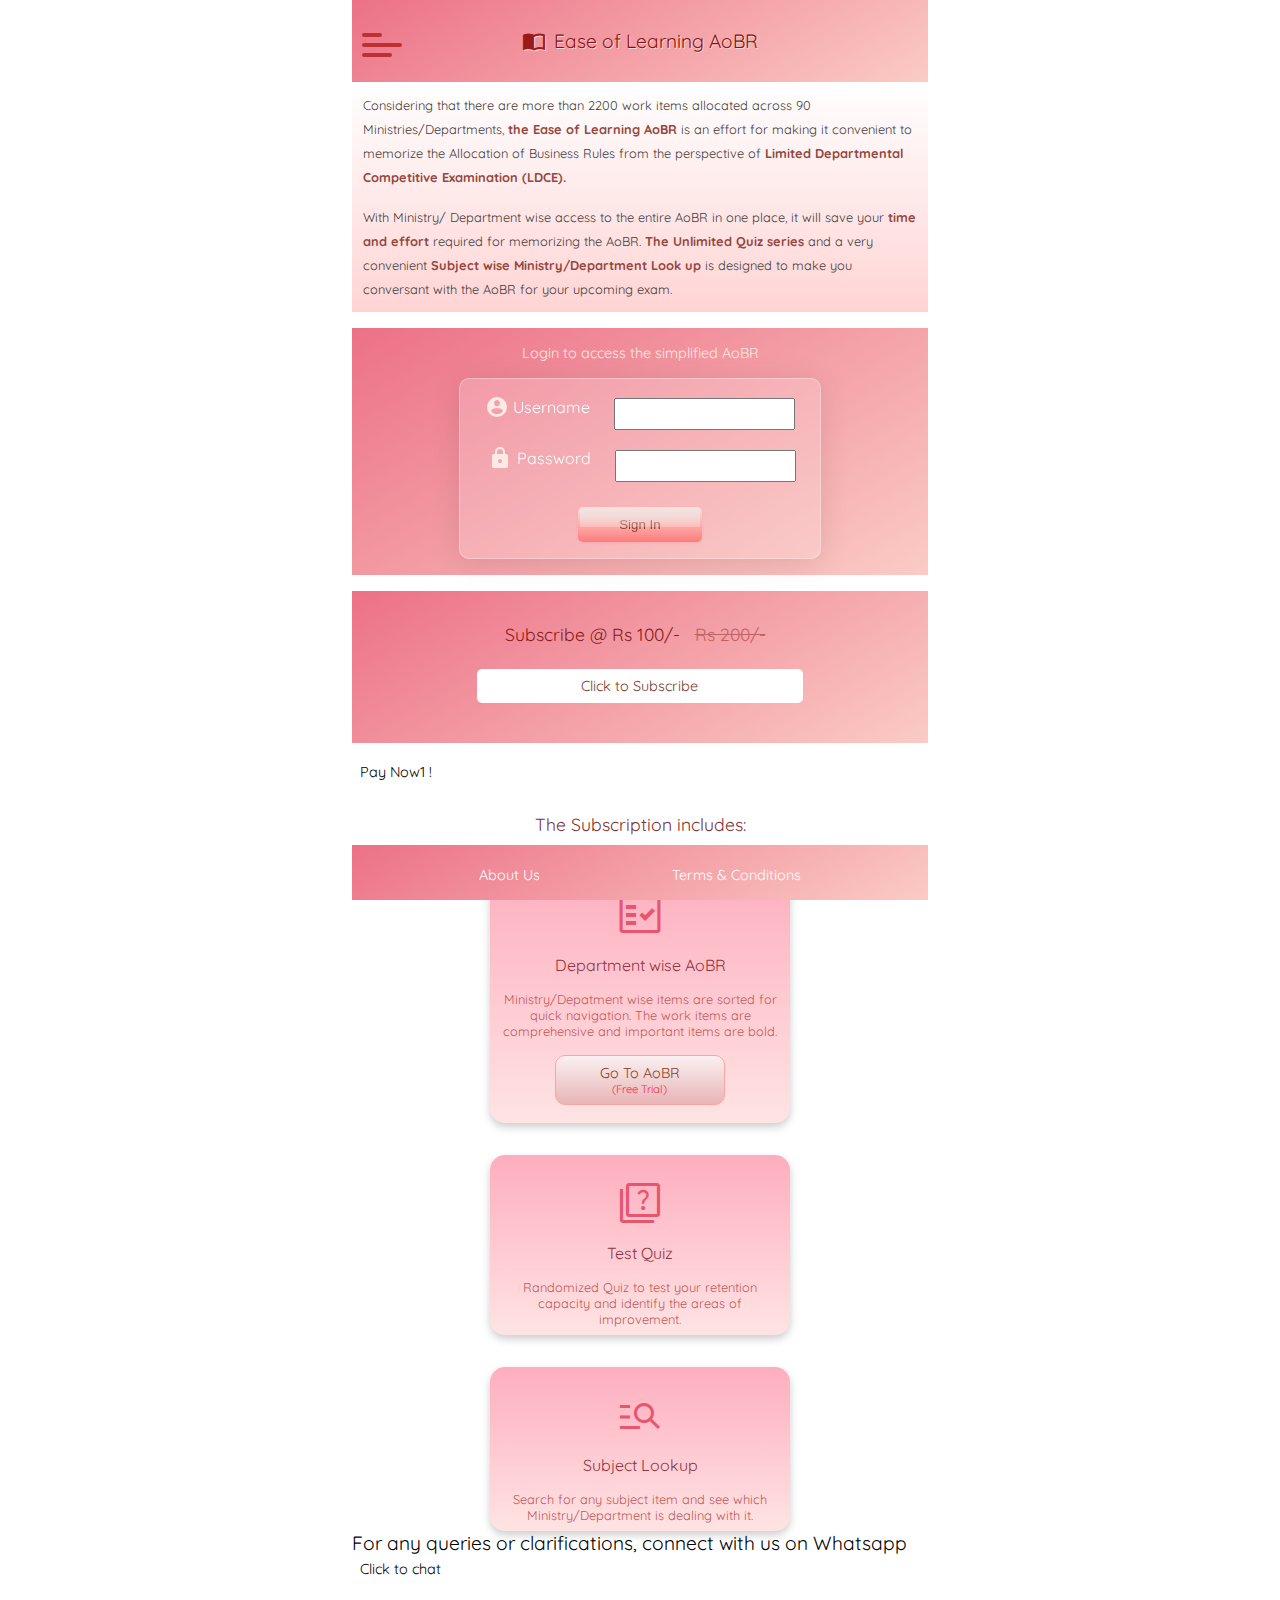
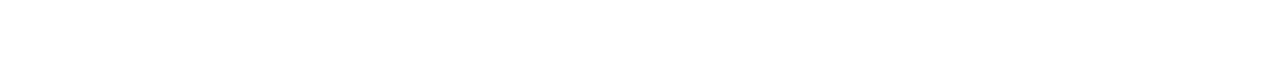
<file: index.html>
<!DOCTYPE html>
<html>
<head>
    <meta charset="UTF-8">
    <meta http-equiv="X-UA-Compatible" content="IE=edge">
    <meta name="viewport" content="width=device-width, initial-scale=1.0, user-scalable = no">
    <meta http-equiv="refresh" content="2207">
    <!-- <link rel="shortcut icon" href="#"> -->
    <link rel="icon" href="favicon.ico" type="image/x-icon">
    <link rel="stylesheet" href="style.css">
    <link rel="stylesheet" href="Styles/AoBR.css">
    <link rel="stylesheet" href="mainStyle.css">
    <link rel="stylesheet" href="https://fonts.googleapis.com/icon?family=Material+Icons">
    <link rel="stylesheet" href="https://fonts.googleapis.com/css2?family=Material+Symbols+Outlined:opsz,wght,FILL,GRAD@48,400,0,0" />
    <script src="main.js"></script>
    <script src="questionDB.js"></script>
    <script src="logIn.js"></script>
    <script src="JS/c.js"></script>
    <title>Mission LDCE</title>
</head>
<body>
    
    <!-- SIDE MENU -->

    <div class="menuSide">

		<div>
			<label for="check" id="H-menu">

			<input type="checkbox" name="menu-HM" id="check" class="H-menu">
			<span></span>
			<span></span>
			<span></span>


			</label>
		</div>
		

		<div id="myLinks">
            <p>MENU</p>
			<div class="links-sidebar">
				<a href="AoBR.html"><i class="material-symbols-outlined">fact_check</i><p>Complete AoBR</p></a>
			</div>
		    
		    <div class="links-sidebar">
		    	<a href="AoBR_Premium.html"> <i class="material-symbols-outlined">quiz</i> <p>Test Quiz on AoBR</p> </a>
		    </div>

		    <div class="links-sidebar">
		    	<a href="AoBR_lookUp.html"> <i class="material-symbols-outlined">manage_search</i><p>AoBR Lookup</p></a>
		    </div>

            <div style="text-align:center; margin-top: 2rem;"><a href="index.html" id="sideMenu-Button">Log Out</a></div>
            
		    
		    
	   </div>

	</div>

    <!-- SIDE MENU ENDS -->

    <header class="header bg-primary">
         
        <div class="main-title" style="display:flex; gap: 0.5rem;">
            
            
            <i class="material-icons" style="color: rgb(153, 26, 26); font-size: 1.5rem;">import_contacts</i>
            <p>Ease of Learning AoBR</p> 

        </div>
        <!-- <div class="right-title"> Question No: <span id="qno"></span> of 10</div> -->
    </header>


    <section class="main-content my-0">

        <div id="loginName">
            Welcome  <span>XYZ</span> 
        </div>

        <div id="mainIntro">
           <p>
               Considering that there are more than 2200 work items allocated across 90 Ministries/Departments,   
               <span>the Ease of Learning AoBR</span> is an effort for making it convenient to memorize the Allocation of Business Rules from the perspective of <span>Limited Departmental Competitive Examination (LDCE).</span>         
           </p>
           
           <p> With Ministry/ Department wise access to the entire AoBR in one place, it will save your <span>time and effort</span>  required for memorizing the AoBR. <span> The Unlimited Quiz series</span>  and a very convenient<span> Subject wise Ministry/Department Look up</span> is designed to make you conversant with the AoBR for your upcoming exam.
            </p>
        </div>
       
        <div id="loginSection">
           
            <p id="loginPara">Login to access the simplified AoBR </p>

            <div id="loginSubSection">

                <div class="login_UserAndPassword">

                    <div style="display: flex; align-items:center; gap:0.3rem;" >
                        <i class="material-icons" style="color:rgb(252, 234, 228);">account_circle</i>
                        <label for="userName">Username</label>
                    </div>
                    
                    <input type="text" id="userName">
                </div>

                <div class="login_UserAndPassword mx-1">

                    <div style="display: flex; align-items:center; gap:0.3rem;" >
                        <i class="material-icons" style="color:rgb(252, 234, 228);">https</i>
                        <label for="passCode">Password </label>
                    </div>
                    
                    <input type="password" id="passCode">
                </div>

                <button id="signIn" class="glass">
                    Sign In
                </button>
                
            </div>
            

            <!-- <div id="forgotPassword">
                <a href="#">Forgot Password?</a>
            </div> -->
            
            
        </div>

        <div class="subscribeSection" id="subscribeInfo">

            <div>
                <div style="color: rgb(135, 26, 26);">Subscribe @ Rs 100/- <span style="text-decoration: line-through; color: rgb(194, 98, 98); margin: 0 10px;"> Rs 200/-</span></div>
                <div id="btn_pricing">Click to Subscribe</div>
            </div>
            <!-- <div class="pricingDetails">
                <h4>Rs 500/- for 6 months</h4>
                <h4>Rs 800/- for 12 months</h4>
            </div> -->
        </div>


        <div id="msgOnLogin"></div>

<!-- 	<a href="upi://pay?pa=UPIID@oksbi&amp;pn=SUBHASH CHANDER BHARDWAJ &amp;cu=INR" class="upi-pay1">Pay Now !</a> -->
	    
	    <a href="upi://pay?pa=7827097711@paytm&amp;pn=SUBHASH CHANDER  BHARDWAJ&amp;cu=INR" class="upi-pay1">Pay Now1 !</a>
	    
        <div class="packageDetails" id="packDetails"> 
            The Subscription includes:
        </div>

        <div class="cardContainer">


            <div class="card" id="goQuiz">
                <div class="cardTitle">
                    <span class="material-symbols-outlined" style="font-size: 3rem;">fact_check</spam>
                    
                </div>
                <p style="font-size: 1rem; color:rgb(144, 52, 67);">Department wise AoBR</p>
                <div class="cardDescription">
                    Ministry/Depatment wise items are sorted for quick navigation. The work items are comprehensive and important items are bold. 
                </div>

                <a href="AoBR.html" id="list_AOBR">Go To AoBR <span class="free">(Free Trial)</span></a>
            </div>

            <div class="card" id ="goAOBR">

                <div class="cardTitle">
                    <i class="material-symbols-outlined" style="font-size: 3rem;">quiz</i>
                </div>
                <p style="font-size: 1rem;color:rgb(144, 52, 67);">Test Quiz</p>
                <div class="cardDescription">
                    Randomized Quiz to test your retention capacity and identify the areas of improvement. 
                </div>
                <a href="AoBR_Premium.html" id="quiz_AOBR">Go To Quiz</a>
               
            </div>

            <div class="card" id="goLookup">

                <div class="cardTitle">
                    <i class="material-symbols-outlined" style="font-size: 3rem;">manage_search</i>
                </div>
                <p style="font-size: 1rem;color:rgb(144, 52, 67);">Subject Lookup</p>
                <div class="cardDescription">
                    Search for any subject item and see which Ministry/Department is dealing with it.   
                </div>

                <a href="AoBR_lookUp.html" id="lookup_AOBR">Go To Lookup</a>
            </div>
        </div>

    </section>
	
    <section class="connectWithUS">

        <p>For any queries or clarifications, connect with us on Whatsapp <a href="https://wa.me/918447964162" target="_blank">Click to chat</a></p>

    </section>
   

    <div id="myModal" class="modal">
        
        <div class="modal-content">
            <span class="close">&times;</span>
            <!-- <p>Fill the details below</p> -->

            <iframe src="https://docs.google.com/forms/d/e/1FAIpQLSdLTZ4PmJ2ifzzMiBuNmpckGFO0qsKEcy8smacYz5yKa_nydQ/viewform?embedded=true" width="100%" height="500" frameborder="0" marginheight="0" scrolling="auto" marginwidth="0"></iframe>

        </div>

    </div>
    

   <div class="margin_Footer" style="margin-top: 5rem;">

   </div>

   <footer>

    <div class="footer_main">
            <div class="about_Us">
                <a href="#">About Us</a>
                
            </div>

            <div class="tnc">
                
                <a href="#">Terms & Conditions</a>
            </div>

            <!-- <div>
                <a href="#">Subscribe</a>
            </div> -->
    </div>
</footer>



<script type="text/javascript">
        window.addEventListener('DOMContentLoaded',loadSettings);
        document.getElementById('signIn').addEventListener('click',checkValidity);
        document.getElementById('signIn').addEventListener('keydown',checkValidity1);
        document.getElementById('btn_pricing').addEventListener('click',openModal);
        document.getElementsByClassName("close")[0].addEventListener('click',closeModal);
        document.getElementById('H-menu').addEventListener('input',myFunction);
        // document.addEventListener('click', check);
        // document.getElementById('next').addEventListener('click',goNext);
        // document.getElementById('previous').addEventListener('click',goPrevious);
        // document.getElementById('tryAgain').addEventListener('click',loadAgain); 
     //   document.getElementById('showTheOptions').addEventListener('click',makeVisible); 
       
    window.onclick = function(event) {
         
        if (event.target == document.getElementById('myModal')) 
         {
           closeModal();
         }
    }

</script>
</body>
</html>
</file>
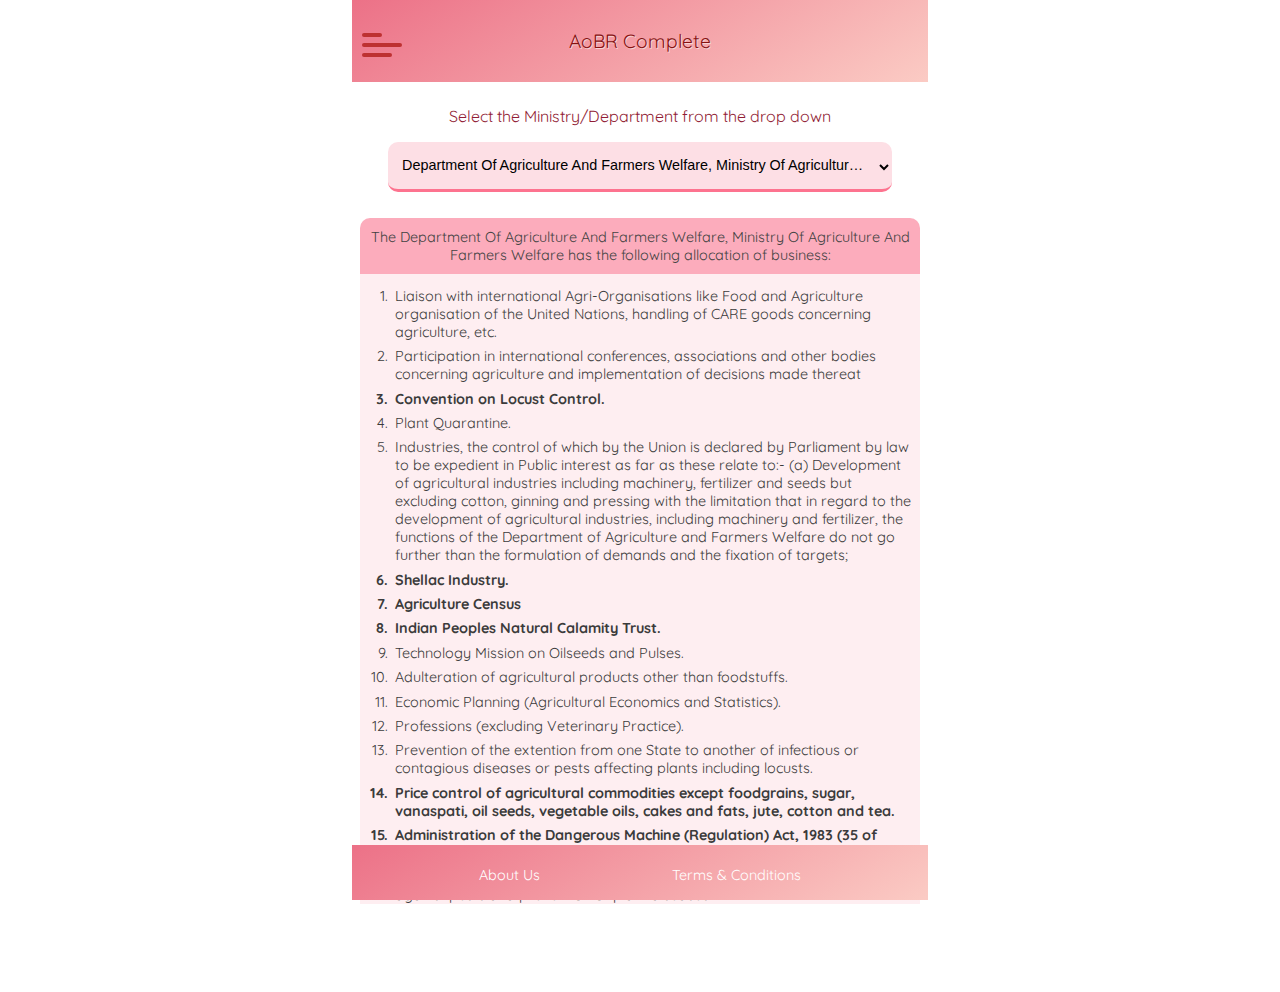
<file: AoBR.html>
<!DOCTYPE html>
<html>
<head>
    <meta charset="UTF-8">
    <meta http-equiv="X-UA-Compatible" content="IE=edge">
    <meta name="viewport" content="width=device-width, initial-scale=1.0">
    <!-- <link rel="shortcut icon" href="#"> -->
    <link rel="icon" href="favicon.ico" type="image/x-icon">
    <link rel="stylesheet" href="https://fonts.googleapis.com/icon?family=Material+Icons">
    <link rel="stylesheet" href="https://fonts.googleapis.com/css2?family=Material+Symbols+Outlined:opsz,wght,FILL,GRAD@48,400,0,0" />
    <link rel="stylesheet" href="style.css">
    <link rel="stylesheet" href="mainStyle.css">
    <link rel="stylesheet" href="Styles/AoBR.css">
    <script src="questionDB.js"></script>
    <script src="JS/AoBR.js"></script>
   
    
    <title>Mission LDCE</title>
</head>

<body>
    
     <!-- SIDE MENU -->

     <div class="menuSide">

		<div>
			<label for="check" id="H-menu">

			<input type="checkbox" name="menu-HM" id="check" class="H-menu">
			<span></span>
			<span></span>
			<span></span>


			</label>
		</div>
		

		<div id="myLinks">
            <p>MENU</p>
			<div class="links-sidebar">
				<a href="AoBR.html"><i class="material-symbols-outlined">fact_check</i><p>Complete AoBR</p></a>
			</div>
		    
		    <div class="links-sidebar">
		    	<a href="AoBR_Premium.html"> <i class="material-symbols-outlined">quiz</i> <p>Test Quiz on AoBR</p> </a>
		    </div>

		    <div class="links-sidebar">
		    	<a href="AoBR_lookUp.html"> <i class="material-symbols-outlined">manage_search</i><p>AoBR Lookup</p></a>
		    </div>

            <div style="text-align:center; margin-top: 2rem;"><a href="index.html" id="sideMenu-Button">Log Out</a></div>
            
		    
		    
	   </div>

	</div>

    <!-- SIDE MENU ENDS -->


    <header class="header AoBR_Title">
      
            AoBR Complete
    </header>

    <section class="AoBR_MainContent">

        <div class="selectMDO" >
            <p>Select the Ministry/Department from the drop down</p>

            <select name="MDO_DropDown" id="MDO_DropDown">


            </select>

        </div>

        <div class="workAllocated">

            <div>
                <p id="work_subHeading">The <span id="name_mdo"></span> has the following allocation of business:</p>
            </div>
            

            <ul id="list_work">

            </ul>

        </div>

    </section>

    <!-- <section class="movement">
        <div id="previous_MDO">
            <div>
                Previous
            </div>
            
            <div id="lastEntry">
                Name of MDO
            </div>
        </div>

        <div id="next_MDO">
            <div>
                <h5>Next</h5>
            </div>
            
            <div id="nextEntry">
                Name of MDO
            </div>
        </div>

    </section> -->

    <!-- <div class="goAOBR">
        <a href="AoBR_lookUp.html" target="_blank">Subject wise Search</a>
    </div> -->

    <div class="margin_Footer" style="margin-top: 5rem;">

    <footer>

        <div class="footer_main">
                <div class="about_Us">
                    <a href="#">About Us</a>
                    
                </div>

                <div class="tnc">
                    
                    <a href="#">Terms & Conditions</a>
                </div>

                <!-- <div>
                    <a href="#">Subscribe</a>
                </div> -->
        </div>
    </footer>

    <script type="text/javascript">

        document.addEventListener('DOMContentLoaded', loadMDO);
        document.getElementById('MDO_DropDown').addEventListener('change',loadWorkAllocation);
        document.getElementById('H-menu').addEventListener('input',myFunction);
        // document.getElementById('next_MDO').addEventListener('click',showNext);

    </script>

</body>

</html>
</file>
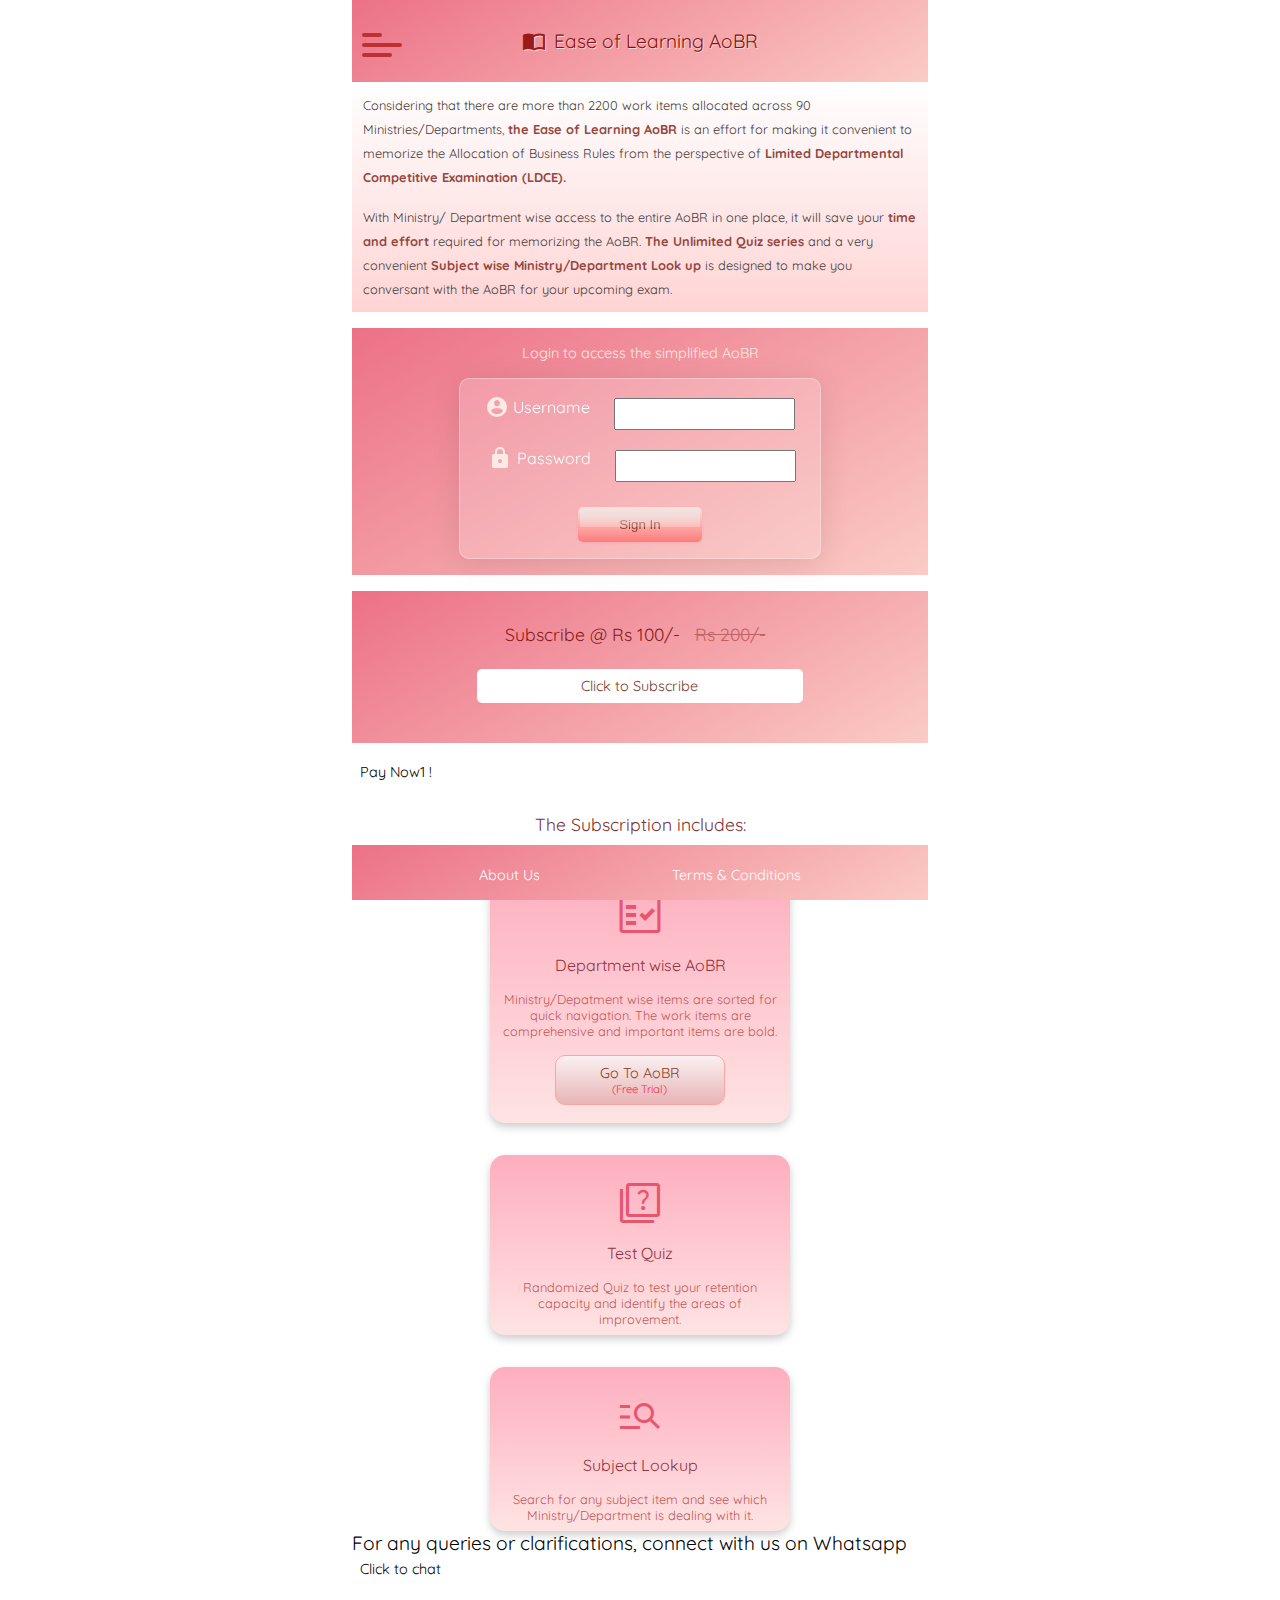
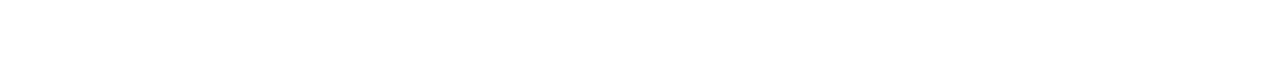
<file: AoBR_lookUp.html>
<!DOCTYPE html>
<html>
<head>
    <meta charset="UTF-8">
    <meta http-equiv="X-UA-Compatible" content="IE=edge">
    <meta name="viewport" content="width=device-width, initial-scale=1.0">
    <!-- <link rel="shortcut icon" href="#"> -->
    <link rel="icon" href="favicon.ico" type="image/x-icon">
    <link rel="stylesheet" href="style.css">
    <link rel="stylesheet" href="mainStyle.css">
    <link rel="stylesheet" href="Styles/AoBR.css">
    <link rel="stylesheet" href="Styles/lookup.css">
    <link rel="stylesheet" href="https://fonts.googleapis.com/icon?family=Material+Icons">
    <link rel="stylesheet" href="https://fonts.googleapis.com/css2?family=Material+Symbols+Outlined:opsz,wght,FILL,GRAD@48,400,0,0" />
    <script src="questionDB.js"></script>
    <script src="JS/AoBR_lookup.js"></script>
    <!-- <script src="JS/AoBR.js"></script> -->
    
    <title>Mission LDCE</title>
</head>

<body>
    
    <!-- SIDE MENU -->

    <div class="menuSide">

        <div>
            <label for="check" id="H-menu">

            <input type="checkbox" name="menu-HM" id="check" class="H-menu">
            <span></span>
            <span></span>
            <span></span>


            </label>
        </div>
        

        <div id="myLinks">
            <p>MENU</p>
            <div class="links-sidebar">
                <a href="AoBR.html"><i class="material-symbols-outlined">fact_check</i><p>Complete AoBR</p></a>
            </div>
            
            <div class="links-sidebar">
                <a href="AoBR_Premium.html"> <i class="material-symbols-outlined">quiz</i> <p>Test Quiz on AoBR</p> </a>
            </div>

            <div class="links-sidebar">
                <a href="AoBR_lookUp.html"> <i class="material-symbols-outlined">manage_search</i><p>AoBR Lookup</p></a>
            </div>

            <div style="text-align:center;"><button id="sideMenu-Button" class="btn_pricing">Log Out</button></div>
            
            
            
    </div>

    </div>

    <!-- SIDE MENU ENDS -->

    <header class="header AoBR_Title">
      
            AoBR Subject Lookup 
    </header>

    <section class="AoBR_MainContent">

        <!-- <div class="lookUp_Heading">
            Enter a keyword for look up
        </div> -->
        
        <div id="search_field">
            
            <label for="search_input">Enter a keyword  </label>
            <input type="text" id="search_input" placeholder="Type 3 or more letters">    
        </div>

        <section>

            <table id="lookup_results">
                <th class="table_header" style="min-width:60%">Subject (with matching keyword)</th>
                <th class="table_header">Name of the Ministry/Department</th>

                <tr>
                    
                </tr>
            </table>
        </section>

    </section>

    <div id="noMatch">
    
    </div>

    <div class="margin_Footer" style="margin-top: 5rem;">

    <footer>

        <div class="footer_main">
                <div class="about_Us">
                    <a href="#">About Us</a>
                    
                </div>

                <div class="tnc">
                    
                    <a href="#">Terms & Conditions</a>
                </div>

                <!-- <div>
                    <a href="#">Subscribe</a>
                </div> -->
        </div>
    </footer>

    <script type="text/javascript">

        document.addEventListener('DOMContentLoaded', loadAllWorkItems);
        document.getElementById('search_input').addEventListener('input',loadLookupTable);
        document.getElementById('H-menu').addEventListener('input',myFunction);
        // document.getElementById('next_MDO').addEventListener('click',showNext);

    </script>

</body>

</html>
</file>
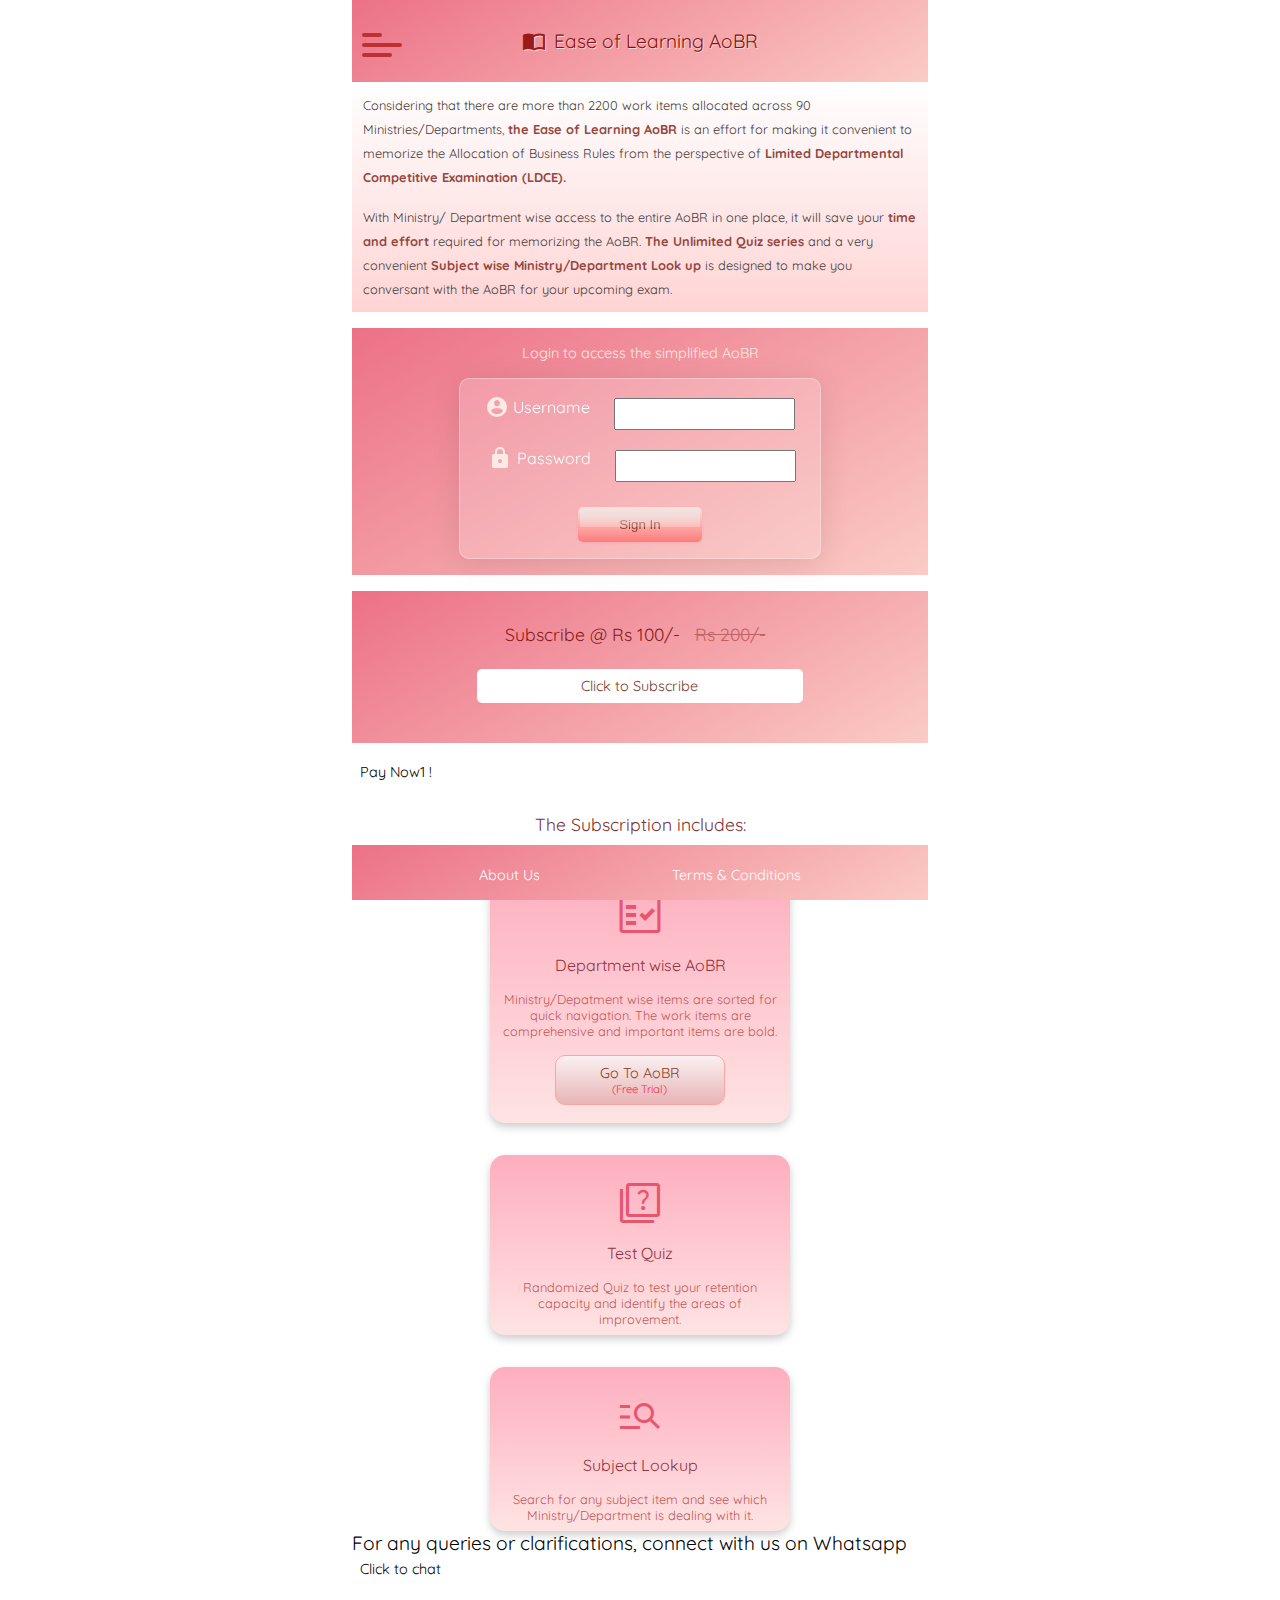
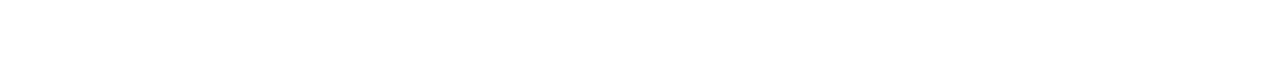
<file: AoBR_Premium.html>
<!DOCTYPE html>
<html>
<head>
    <meta charset="UTF-8">
    <meta http-equiv="X-UA-Compatible" content="IE=edge">
    <meta name="viewport" content="width=device-width, initial-scale=1.0">
    <!-- <link rel="shortcut icon" href="#"> -->
    <link rel="icon" href="favicon.ico" type="image/x-icon">
    <link rel="stylesheet" href="style.css">
    <link rel="stylesheet" href="mainStyle.css">
    <link rel="stylesheet" href="Styles/Quiz.css">
    <link rel="stylesheet" href="https://fonts.googleapis.com/icon?family=Material+Icons">
    <link rel="stylesheet" href="https://fonts.googleapis.com/css2?family=Material+Symbols+Outlined:opsz,wght,FILL,GRAD@48,400,0,0" />
    
    <!-- <link rel="stylesheet" href="Styles/AoBR.css"> -->
    <script src="JS/AoBR_PremiumQuiz.js"></script>
    <script src="JS/AoBR_DB_Premium.js"></script>
    <title>Mission LDCE</title>
</head>
<body>
    
    <!-- SIDE MENU -->

    <div class="menuSide">

		<div>
			<label for="check" id="H-menu">

			<input type="checkbox" name="menu-HM" id="check" class="H-menu">
			<span></span>
			<span></span>
			<span></span>


			</label>
		</div>
		

		<div id="myLinks">
            <p>MENU</p>
			<div class="links-sidebar">
				<a href="AoBR.html"><i class="material-symbols-outlined">fact_check</i><p>Complete AoBR</p></a>
			</div>
		    
		    <div class="links-sidebar">
		    	<a href="AoBR_Premium.html"> <i class="material-symbols-outlined">quiz</i> <p>Test Quiz on AoBR</p> </a>
		    </div>

		    <div class="links-sidebar">
		    	<a href="AoBR_lookUp.html"> <i class="material-symbols-outlined">manage_search</i><p>AoBR Lookup</p></a>
		    </div>

            <div style="text-align:center; margin-top: 2rem;"><a href="index.html" id="sideMenu-Button">Log Out</a></div>
            
		    
		    
	   </div>

	</div>

    <!-- SIDE MENU ENDS -->


    <header class="header bg-primary">
        <div class="left-title">AoBR Quiz</div>
        <div class="right-title"> Question No: <span id="qno"></span> of 10</div>
    </header>

    <section class="main-content">

       <div class="question" id="questionTitle"> 
            Lorem ipsum dolor sit amet consectetur adipisicing elit. Odit velit laborum architecto!
       </div>

       <div class="options-container" id="optionsBox">

            <div class="options" data-options>
                <input type="radio" id="option1" name="option" value="HTML">
                <label for="option1">HTML1</label>
                
            </div>

            <div class="options" data-options>
                <input type="radio" id="option2" name="option" value="HTML">
                <label for="option2">HTML2</label>
            </div>

            <div class="options" data-options>
                <input type="radio" id="option3" name="option" value="HTML">
                <label for="option3">HTML3</label>
            </div>

            <div class="options" data-options>
                <input type="radio" id="option4" name="option" value="HTML">
                <label for="option4">HTML4</label>
            </div>
            
       </div>

    </section>

        <div id="optionShow">
            Tap to show options
        </div>
    
    <section class="movement">

        <button class="btn" id="previous">
            Previous
        </button>
        
        <button class="btn" id="next">
            Next
        </button>
    </section>

    <section class="results" id="evaluation">

        <div class="scoreArea" id="correctAns">
            Correct Answer :
        </div>

        <div class="scoreArea" id="wrongAns">
            Wrong Answer: 
        </div>

        <div class="scoreArea" id="remarks">
            Good
        </div>

        <button id="tryAgain" class="button">
            Try Again
        </button>
            

    </section>  

   <!-- <div class="goAOBR">
       <a href="AoBR.html" target="_blank">Go To AoBR</a>
   </div> -->


   

   <div class="margin_Footer" style="margin-top: 5rem;">

   </div>

   <footer>

    <div class="footer_main">
            <div class="about_Us">
                <a href="#">About Us</a>
                
            </div>

            <div class="tnc">
                
                <a href="#">Terms & Conditions</a>
            </div>

            <!-- <div>
                <a href="#">Subscribe</a>
            </div> -->
    </div>
</footer>



<script type="text/javascript">
        window.addEventListener('DOMContentLoaded',loadQuestions);
        document.addEventListener('click', check);
        document.getElementById('next').addEventListener('click',goNext);
        document.getElementById('previous').addEventListener('click',goPrevious);
        document.getElementById('tryAgain').addEventListener('click',loadAgain); 
        document.getElementById('H-menu').addEventListener('input',myFunction);
     //   document.getElementById('showTheOptions').addEventListener('click',makeVisible); 
        
</script>
</body>
</html>
</file>
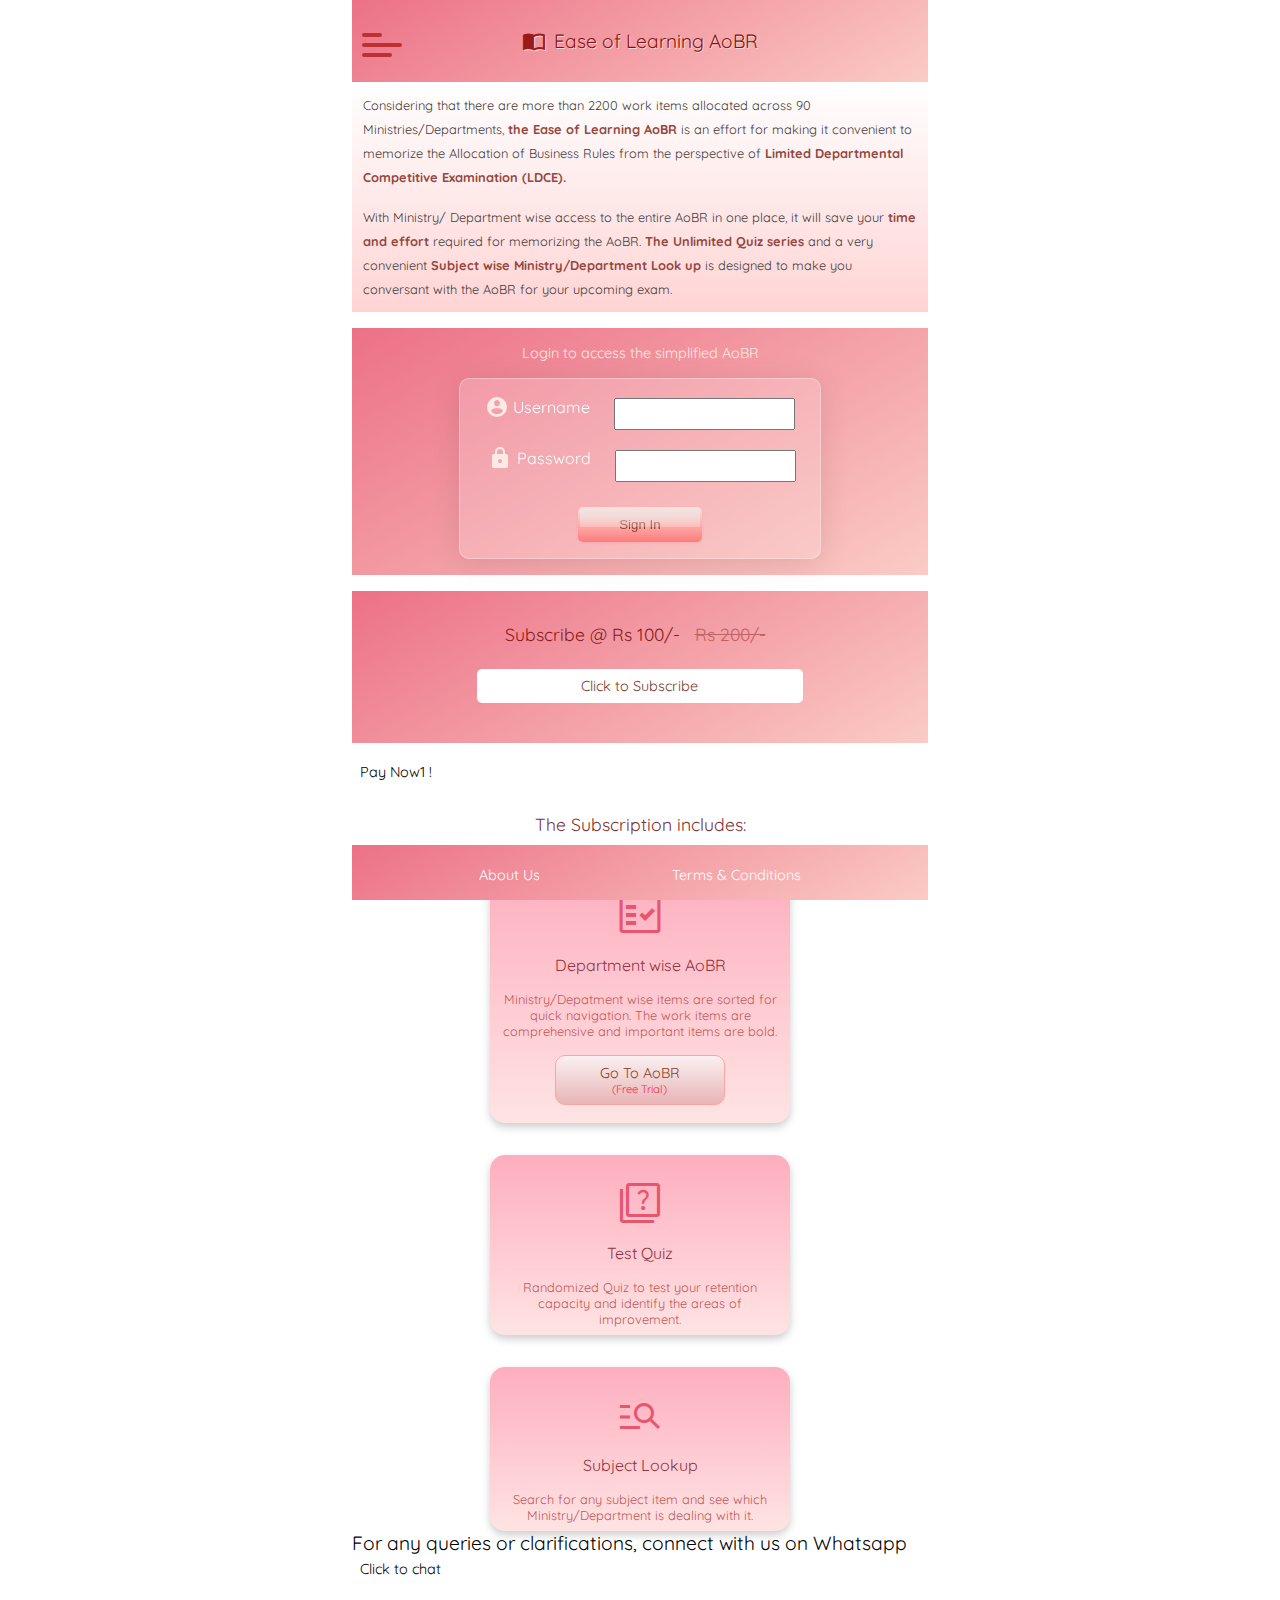
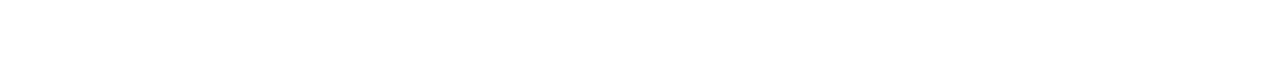
<file: AoBR_Quiz.html>
<!DOCTYPE html>
<html>
<head>
    <meta charset="UTF-8">
    <meta http-equiv="X-UA-Compatible" content="IE=edge">
    <meta name="viewport" content="width=device-width, initial-scale=1.0">
    <!-- <link rel="shortcut icon" href="#"> -->
    <link rel="icon" href="favicon.ico" type="image/x-icon">
    <link rel="stylesheet" href="style.css">
    <link rel="stylesheet" href="Styles/AoBR.css">
    <script src="main.js"></script>
    <script src="questionDB.js"></script>
    <title>Mission LDCE</title>
</head>
<body>
    
    <header class="header bg-primary">
        <div class="left-title">LDCE Quiz</div>
        <div class="right-title"> Question No: <span id="qno"></span> of 10</div>
    </header>

    <section class="main-content">

        <div style="margin-bottom: 1rem;">Which Department/Ministry is allocated the following Business:</div>
       <div class="question" id="questionTitle"> 
            Lorem ipsum dolor sit amet consectetur adipisicing elit. Odit velit laborum architecto!
       </div>

       <div class="options-container" id="optionsBox">

            <div class="options" data-options>
                <input type="radio" id="option1" name="option" value="HTML">
                <label for="option1">HTML1</label>
                
            </div>

            <div class="options" data-options>
                <input type="radio" id="option2" name="option" value="HTML">
                <label for="option2">HTML2</label>
            </div>

            <div class="options" data-options>
                <input type="radio" id="option3" name="option" value="HTML">
                <label for="option3">HTML3</label>
            </div>

            <div class="options" data-options>
                <input type="radio" id="option4" name="option" value="HTML">
                <label for="option4">HTML4</label>
            </div>
            
       </div>

    </section>

        <div id="optionShow">
            Tap to show options
        </div>
    
    <section class="movement">

        <button class="btn" id="previous">
            Previous
        </button>
        
        <button class="btn" id="next">
            Next
        </button>
    </section>

    <section class="results" id="evaluation">

        <div class="scoreArea" id="correctAns">
            Correct Answer :
        </div>

        <div class="scoreArea" id="wrongAns">
            Wrong Answer: 
        </div>

        <div class="scoreArea" id="remarks">
            Good
        </div>

        <button id="tryAgain" class="button">
            Try Again
        </button>
            

    </section>  

   <!-- <div class="goAOBR">
       <a href="AoBR.html" target="_blank">Go To AoBR</a>
   </div> -->


   

   <div class="margin_Footer" style="margin-top: 5rem;">

   </div>

   <footer>

    <div class="footer_main">
            <div class="about_Us">
                <a href="#">About Us</a>
                
            </div>

            <div class="tnc">
                
                <a href="#">Terms & Conditions</a>
            </div>

            <!-- <div>
                <a href="#">Subscribe</a>
            </div> -->
    </div>
</footer>



<script type="text/javascript">
        window.addEventListener('DOMContentLoaded',loadQuestions);
        document.addEventListener('click', check);
        document.getElementById('next').addEventListener('click',goNext);
        document.getElementById('previous').addEventListener('click',goPrevious);
        document.getElementById('tryAgain').addEventListener('click',loadAgain); 
     //   document.getElementById('showTheOptions').addEventListener('click',makeVisible); 
        
</script>
</body>
</html>
</file>
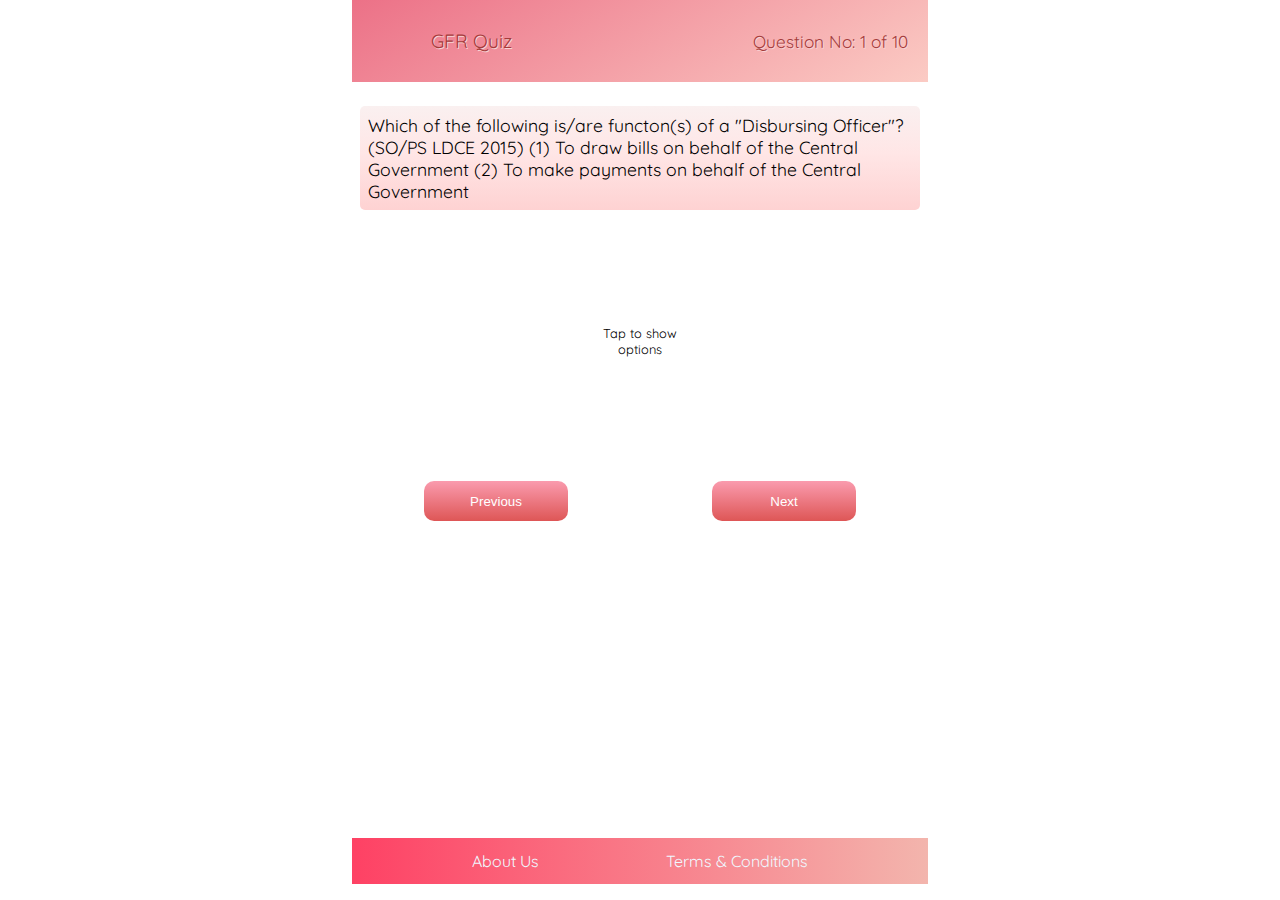
<file: GFR_Quiz.html>
<!DOCTYPE html>
<html>
<head>
    <meta charset="UTF-8">
    <meta http-equiv="X-UA-Compatible" content="IE=edge">
    <meta name="viewport" content="width=device-width, initial-scale=1.0">
    <!-- <link rel="shortcut icon" href="#"> -->
    <link rel="icon" href="favicon.ico" type="image/x-icon">
    <link rel="stylesheet" href="style.css">
    <link rel="stylesheet" href="Styles/Quiz.css">
    <!-- <link rel="stylesheet" href="Styles/AoBR.css"> -->
    <script src="JS/GFR_Quiz.js"></script>
    <script src="JS/GFR_DB.js"></script>
    <title>Mission LDCE</title>
</head>
<body>
    
    <header class="header bg-primary">
        <div class="left-title">GFR Quiz</div>
        <div class="right-title"> Question No: <span id="qno"></span> of 10</div>
    </header>

    <section class="main-content">

       <div class="question" id="questionTitle"> 
            Lorem ipsum dolor sit amet consectetur adipisicing elit. Odit velit laborum architecto!
       </div>

       <div class="options-container" id="optionsBox">

            <div class="options" data-options>
                <input type="radio" id="option1" name="option" value="HTML">
                <label for="option1">HTML1</label>
                
            </div>

            <div class="options" data-options>
                <input type="radio" id="option2" name="option" value="HTML">
                <label for="option2">HTML2</label>
            </div>

            <div class="options" data-options>
                <input type="radio" id="option3" name="option" value="HTML">
                <label for="option3">HTML3</label>
            </div>

            <div class="options" data-options>
                <input type="radio" id="option4" name="option" value="HTML">
                <label for="option4">HTML4</label>
            </div>
            
       </div>

    </section>

        <div id="optionShow">
            Tap to show options
        </div>
    
    <section class="movement">

        <button class="btn" id="previous">
            Previous
        </button>
        
        <button class="btn" id="next">
            Next
        </button>
    </section>

    <section class="results" id="evaluation">

        <div class="scoreArea" id="correctAns">
            Correct Answer :
        </div>

        <div class="scoreArea" id="wrongAns">
            Wrong Answer: 
        </div>

        <div class="scoreArea" id="remarks">
            Good
        </div>

        <button id="tryAgain" class="button">
            Try Again
        </button>
            

    </section>  

   <!-- <div class="goAOBR">
       <a href="AoBR.html" target="_blank">Go To AoBR</a>
   </div> -->


   

   <div class="margin_Footer" style="margin-top: 5rem;">

   </div>

   <footer>

    <div class="footer_main">
            <div class="about_Us">
                <a href="#">About Us</a>
                
            </div>

            <div class="tnc">
                
                <a href="#">Terms & Conditions</a>
            </div>

            <!-- <div>
                <a href="#">Subscribe</a>
            </div> -->
    </div>
</footer>



<script type="text/javascript">
        window.addEventListener('DOMContentLoaded',loadQuestions);
        document.addEventListener('click', check);
        document.getElementById('next').addEventListener('click',goNext);
        document.getElementById('previous').addEventListener('click',goPrevious);
        document.getElementById('tryAgain').addEventListener('click',loadAgain); 
     //   document.getElementById('showTheOptions').addEventListener('click',makeVisible); 
        
</script>
</body>
</html>
</file>
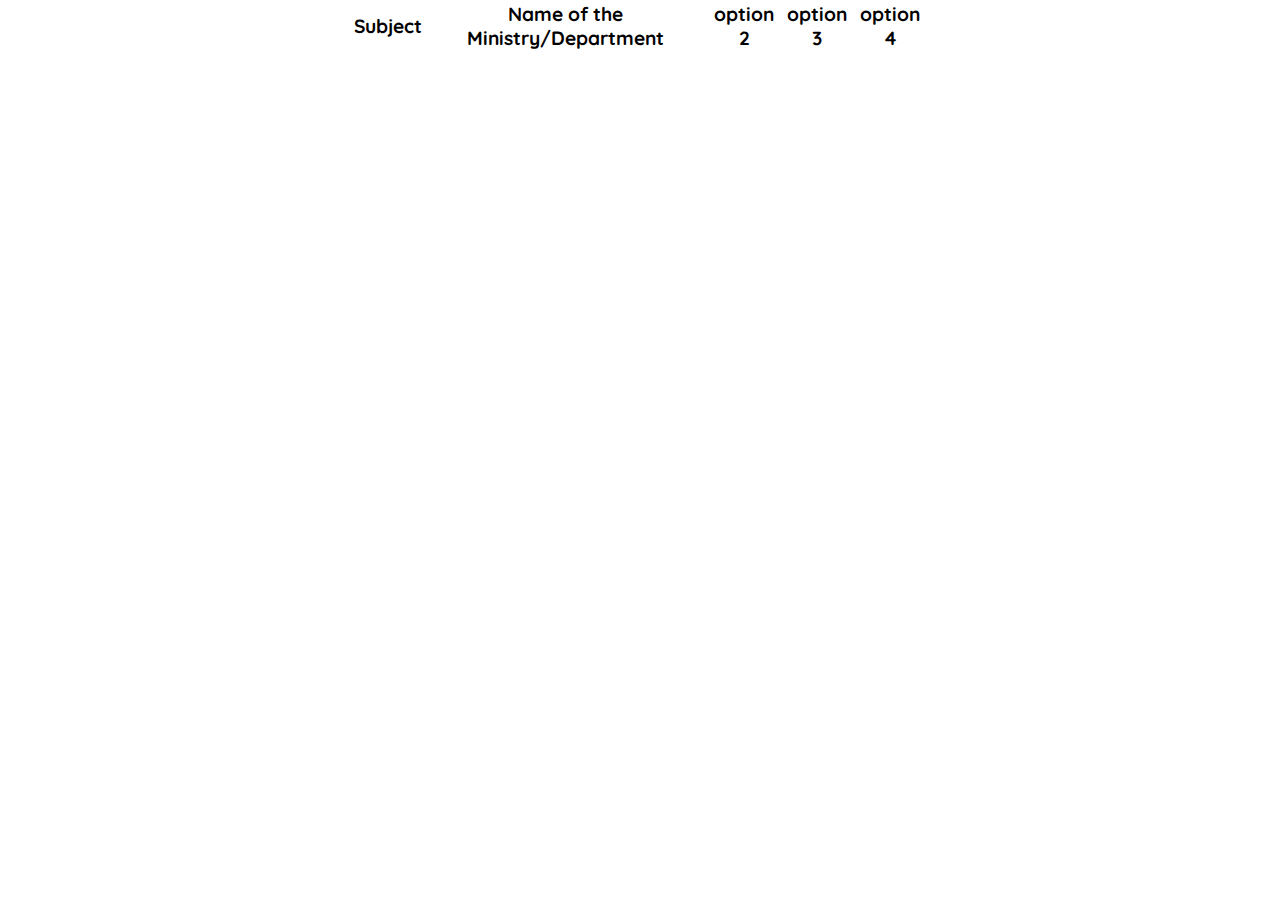
<file: loggedOut.html>
<!DOCTYPE html>
<html lang="en">
<head>
    <meta charset="UTF-8">
    <meta http-equiv="X-UA-Compatible" content="IE=edge">
    <meta name="viewport" content="width=device-width, initial-scale=1.0">
    <link rel="icon" href="favicon.ico" type="image/x-icon">
    <link rel="stylesheet" href="style.css">
    <link rel="stylesheet" href="Styles/AoBR.css">
    <link rel="stylesheet" href="mainStyle.css">
    <link rel="stylesheet" href="style.css">
    <script src="questionDB.js"></script>
    <link rel="stylesheet" href="https://fonts.googleapis.com/icon?family=Material+Icons">
    <link rel="stylesheet" href="https://fonts.googleapis.com/css2?family=Material+Symbols+Outlined:opsz,wght,FILL,GRAD@48,400,0,0" />
    <title>You're Logged Out</title>
</head>
<body>
   

    <table id="lookup_results">
        <th class="table_header">Subject </th>
        <th class="table_header">Name of the Ministry/Department</th>
        <th class="table_header">option 2</th>
        <th class="table_header">option 3</th>
        <th class="table_header">option 4</th>

        <tr>
            
        </tr>
    </table>

    <script>

        // document.addEventListener('DOMContentLoaded',loadTableAoBR);

        // function loadTableAoBR(){
            
        //     var DBsize = AOBR_QB.length; 
        //     //AOBR_QB.length;
        //     let result_Table = document.getElementById('lookup_results');

        //     for(let i=0;i<DBsize;i++){

        //         let mdoSize = AOBR_QB[i][1].length;

        //         console.log(mdoSize);

        //         for(let j = 0; j<mdoSize;j++){
               
        //             let row =result_Table.insertRow(result_Table.rows.length);
        //             let cell1 = row.insertCell(0);
        //             let cell2 = row.insertCell(1);
        //             let cell3 = row.insertCell(2);
        //             let cell4 = row.insertCell(3);
        //             let cell5 = row.insertCell(4);
        //             // 
                   
        //                 cell1.innerHTML = AOBR_QB[i][1][j];
        //                 if(cell1.innerHTML.substring(0,1)=="*"){
        //                         cell1.style.fontWeight="bold";
        //                         let strlen = cell1.innerHTML.length; // the length is needed to slice the string
        //                         cell1.innerHTML = cell1.innerHTML.substring(1,strlen); // The * is being removed
        //                     }
        //                 cell2.innerHTML = AOBR_QB[i][0];

        //                 if(i==0 || i>88){
        //                     cell3.innerHTML = "NA";
        //                     cell4.innerHTML = "NA";
        //                     cell5.innerHTML = "NA";
        //                 }

        //                 else{
        //                     cell3.innerHTML = Options_DB[i-1];
        //                     cell4.innerHTML = Options_DB[i+1];
        //                     cell5.innerHTML = Options_DB[i+2];
        //                 }
                    
        //         }

        //     }

        // }

    </script>

</body>
</html>
</file>
<file: style.css>
@import url('https://fonts.googleapis.com/css2?family=Charm&family=Quicksand:wght@500&display=swap');

*{
    box-sizing: border-box;
    margin: 0;
    padding: 0;
}
body{
    font-family: 'Quicksand', sans-serif;
    font-size: 1.2rem;
    position: relative;
    /* background-color:rgb(255, 238, 236); */
}
header {
    
    /* background: linear-gradient(330deg, rgba(21,148,142,1) 0%, rgba(39,3,113,1) 100%); */
    background: linear-gradient(150deg, rgb(236, 113, 135) 0%, rgb(251, 203, 196) 100%);
    padding: 1.5em 0.8em;
    text-shadow: 1px 1px rgb(249, 212, 212);
 }

 button{
     color:white;
     background: #a1283a;
     padding: 10px;
     /* margin-left: 3rem; */
     
 }

.left-title 
{
    color: rgb(164, 59, 59);  
    margin:0 0.3rem;   
    margin-left: 4rem;
}

.right-title 
{ 
    color:rgb(164, 59, 59); 
    font-size: 0.9em;
    margin:0 0.3rem;
 }

 .bg-primary{

    display: flex;
    justify-content: space-between;
    align-items: baseline;
 }

 .main-content{
     margin:1.5rem 0.5rem;
     font-size: 1.1rem;
     /* width: 95%; */
     position: relative;
 }

 .question{
     padding: 0.5rem;
     border-radius: 5px;
     background: linear-gradient(180deg, rgba(250,240,240,1) 0%, rgba(255,230,230,1) 45%, rgba(254,210,210,1) 100%);
 }

.options-container{
    display: flex;
    flex-direction: column;
    align-items: center;
    padding-top: 1rem;
    /* width: 95%; */
    /* margin: auto; */
}

 .options{
     padding: 10px 10px;
     width: 90%;
     /* background-color: rgb(214, 245, 239); */
     margin: 0.4rem;
     border: solid 1px;
     background-color: rgb(250, 222, 228);
     /* background: linear-gradient(0deg, rgba(255,230,230,1) 45%, rgba(254,210,210,1) 100%); */
     font-size: 0.9rem;
     border-radius: 5px;
          
 }



.movement{
    padding: 20px 0;
    display: flex;
    justify-content:space-around;
}

.btn{

    padding:0.8rem 0.3rem;
    color: white;
    /* background: linear-gradient(330deg, rgba(90,185,180,1) 0%, rgba(15,140,137,1) 100%); */
    background: linear-gradient(0deg, rgb(222, 86, 86) 0%, rgb(250, 155, 174) 100%);
    border: none;
    border-radius: 10px;
    width: 25%; 

}

.right{

    padding: 10px 10px;
     width: 90%;
     /* background-color: rgb(214, 245, 239); */
     margin: 0.4rem;
     /* border: solid 1px; */
     /* background-color: rgb(194, 226, 235); */
     font-size: 0.9rem;
     border-radius: 5px;
    background:linear-gradient(0deg, rgb(28, 117, 32) 45%, rgb(38, 160, 38) 100%);
    color: rgb(245, 248, 245);
}

.wrong{
    padding: 10px 10px;
     width: 90%;
     /* background-color: rgb(214, 245, 239); */
     margin: 0.4rem;
     /* border: solid 1px; */
     /* background-color: rgb(194, 226, 235); */
     font-size: 0.9rem;
     border-radius: 5px;
     background: linear-gradient(0deg, rgb(149, 64, 27) 45%, rgb(236, 129, 99)100%);;
     color: rgb(244, 224, 224);
}

.results{
    margin-top: 2rem ;
    display: flex;
    flex-direction: column;
    align-items: center;
    gap: 1rem;
    font-size: 0.9rem;
    background: linear-gradient(0deg, rgb(255, 255, 255) 0%, rgba(254,231,237,1) 45%, rgba(255,176,192,1) 100%);
    padding: 2rem 0.5rem;
    
}

#evaluation{
    margin-top: 2rem ;
    display: flex;
    flex-direction: column;
    align-items: center;
    gap: 1rem;
    font-size: 0.9rem; 
}

.scoreArea{
    width: 60%;
    padding: 0.5rem;
    border-radius: 5px;
    text-align: center;
}

#correctAns{
    color: white;
    background-color: #0a5f3f;
}

#wrongAns{
    color: white;
    background-color: #830303;
}

#remarks{
    font-size: 1.1rem;
    width: 80%;
    text-align: left;
    background-color: rgb(232, 232, 232);
}

#tryAgain{
    width: 40%;
    margin: 1rem 0;
    border: none;
    border-radius: 10px;

}

.goAOBR{
    width: 50%;
    background-color: rgb(30, 102, 157);
    text-decoration: none;
    color: white;
    text-align: center;
    margin: auto;
    padding: 1rem;
    margin-top: 2rem;
    border-radius: 10px;
}
a{
    text-decoration: none;
    color: aliceblue;
    padding: 0.5rem;
        
}
footer{
    background: linear-gradient(90deg, rgb(254,65,100) 0%, rgb(243, 181, 173) 100%);
    
    
  }

 

@media only screen and (min-width: 768px){

    body{
        width: 55%;
        margin: auto;
        
    }

    #myLinks{
        width: 70%;
    }

   
}

#optionShow{
    /* margin: auto; */
    text-align: center;
    font-size: 0.8rem;
    position: absolute;
    top: 60%;
    /* bottom: 50%; */
    right: 40%;
    left: 40%;
    
}

@media only screen and (min-width: 1200px){

    body{
        width: 45%;
        margin: auto;
    }

    #myLinks{
        width: 70%;
    }

    footer{
        width: 45%;
    }

}
</file>
<file: Styles/AoBR.css>
.AoBR_Title{
    color: rgb(133, 18, 18);
    text-align: center;
    font-size: 1.2rem;
}

#MDO_DropDown{
    width: 90%;
    overflow-wrap: break-word;
    /* text-overflow: ellipsis; */
    /* overflow: hidden; */
    height: 50px;
    font-size: 0.9rem;

    background-color: rgb(253, 223, 229);;
    outline: none;
    border-top: none;
    border-left: none;
    border-right: none;
    border-width: 3px;
    /* border: none; */
    border-radius: 10px;
    padding: 5px 10px;
    border-bottom-color:rgb(253, 115, 143);
    text-overflow: ellipsis;
    
}

.selectMDO{
    font-size: 1rem;
    margin-top:1rem;
    display: flex;
    flex-direction: column;
    justify-content: center;
    align-items: center;
    gap:1rem;
    color: rgb(145, 29, 53);
}

.selectMDO:hover{
    transform: translateY(-3px);
    transition: transform 200ms ease-in-out;
}

option{
    word-wrap: break-word;
}

ul{
    list-style-type:decimal;
    overflow:scroll;
}

li{
    padding: 0.2rem;
}

.AoBR_MainContent{
    display:flex;
    flex-direction:column;
    gap: 1rem;
    padding: 0.5rem;
}

#list_work{
    font-size: 0.9rem;
    list-style-type:decimal;
    padding-left: 2rem;
    padding-top: 10px;
    padding-bottom: 1rem;
    max-height: 70vh;
    color: rgb(59, 59, 59);
    background: rgb(254, 238, 241);
     
}

#work_subHeading, #name_mdo{
    font-size: 0.9rem;
    text-align: center;
  
    background-color:rgb(252, 172, 188);;
    color: rgb(66, 66, 66);
}

#work_subHeading{
    padding: 10px;
    margin-top: 10px;
    border-top-left-radius: 10px;
    border-top-right-radius: 10px;
}

footer{
    /* background: linear-gradient(330deg, rgba(21,148,142,1) 0%, rgba(39,3,113,1) 100%); */
    padding: 0.8em 0.8em;
    margin-top:1rem;
    color: white;
   position: fixed;
   left: 0;
   bottom: 0;
   width: 100%;
}

.footer_main{
    font-weight: 400;
    display: flex;
    gap: 0.8rem;
    justify-content: space-evenly;
    /* align-content: baseline; */
    text-align: center;

}


a{
    font-size: 0.9rem;
    text-align: center;
}

.movement{
    display: flex;
    justify-content: space-around;
    background-color: rgb(249, 227, 227,0.5);
}

#previous_MDO,#next_MDO{
    background-color: rgb(174, 223, 219);
    padding: 0.5rem;
    width: 45%;
    font-size: 0.7rem;
    /* max-height: 10rem; */
    text-align: center;
    border-radius: 0.3rem;
}

@media only screen and (min-width: 768px){
    footer{
        position: fixed;
        left: 0;
        right: 0;
        bottom: 0;
        width: 55%;
        margin: auto;
    }
}

@media only screen and (min-width: 1200px){

    footer{
        position: fixed;
        left: 0;
        right: 0;
        bottom: 0;
        width: 45%;
        margin: auto;
        /* margin-top: 2rem; */
    }

}
</file>
<file: mainStyle.css>
.mainOptions{
    color:black;
}

.main-title{

    color: rgb(133, 18, 18);
    margin: auto;

}

a{
    color: black;
}

h4{
    padding-top:1rem;
}

#loginName{
    font-size: 0.7rem;
    text-align: right;
    margin: 5px 10px;
    display: none;
    
}

#mainIntro{
    /* margin: 0.7rem; */
    /* margin-top: 2.5rem; */
    font-size: 0.8rem;
    line-height: 1.5rem;
    display: flex;
    flex-direction: column;
    gap: 1rem;
    background: linear-gradient(0deg, rgb(255, 212, 212) 0%, rgb(255, 255, 255) 100%);
    padding: 0.7rem 0.7rem;
    color: rgb(66, 60, 60);
   
}

#mainIntro span{
    font-weight: bold;
    color: rgb(147, 71, 64);
}

#msgOnLogin{
    font-size: 1rem;
    margin: auto;
    text-align: center;
    background-color:rgb(245, 209, 216);
    color: rgb(84, 84, 83);
    padding: 0.7rem 0;
    transition: all 1s ease-in;
}

#loginPara{
    color: rgb(252, 234, 228);
    text-align: center;
    font-size: 0.9rem;
}

#loginSection{
    /* background: linear-gradient(330deg, rgb(22, 228, 217) 0%, rgb(61, 34, 114) 100%); */
    background: linear-gradient(150deg, rgb(236, 113, 135) 0%, rgb(251, 203, 196) 100%);
    padding: 1rem;
    margin-top: 1rem;
    display: flex;
    flex-direction: column;
    gap: 1rem;
    align-items: center;
    /* border-radius: 10px; */
}

#loginSubSection{
    display: flex;
    gap: 2rem;
    flex-direction: column;
    font-size: 1rem;
    padding: 1rem 1.5rem;
    align-items: center;

    border: 1px solid;

    /* From https://css.glass */
background: rgba(255, 251, 251, 0.2);
border-radius: 10px;
box-shadow: 0 4px 30px rgba(0, 0, 0, 0.1);
backdrop-filter: blur(10px);
-webkit-backdrop-filter: blur(5px);
border: 1px solid rgba(255, 255, 255, 0.3);
}

#loginSubSection label{
    color: azure;
}

#loginSubSection input{
    height: 2rem;
    width: auto;
    /* margin: 1rem 0; */
    outline: none;
}

.login_UserAndPassword{
    height: 1.2rem;
    display: flex;
    justify-content: space-around;
    gap: 1.5rem;
    align-items: baseline;
    
}

#signIn{
    border: none;
    width: 40%;
    text-align: center;
    /* background: linear-gradient(330deg, rgb(108, 218, 233) 0%, rgb(227, 228, 222) 100%); */
    /* background: #fff; */
    color: rgb(138, 62, 44);
    border-radius: 5px;
    margin-top: 10px;
}

#forgotPassword a{
    color: rgb(215, 244, 241);
}


.subscribeSection{
    /* background: linear-gradient(330deg, rgb(22, 228, 217) 0%, rgb(61, 34, 114) 100%); */
    background: linear-gradient(150deg, rgb(236, 113, 135) 0%, rgb(251, 203, 196) 100%);
    color: rgb(251, 230, 230);
    padding: 2rem 1rem;
    text-align: center;
    /* border-radius: 10px; */
    margin: 1rem 0;

}

iframe{
    /* align-items: center; */
    padding: 1rem 0;
    margin: 1rem 0;
    font-size: 0.8rem;
}

#btn_pricing{
    width: 60%;
    margin: 0.5rem auto;
    /* background: linear-gradient(330deg, rgb(108, 218, 233) 0%, rgb(227, 228, 222) 100%); */
    /* background: linear-gradient(0deg, rgb(242, 192, 192) 0%, rgb(244, 224, 224) 100%); */
    background: #fff;
    color: rgb(118, 59, 39);
    padding: 0.5rem;
    border-radius: 5px;
    font-size: 0.9rem;
    margin-top: 1.5rem;
    
}

.pricingDetails{
    display: none;
}

.packageDetails{
    /* background: linear-gradient(330deg, rgb(192, 232, 230) 0%, rgb(148, 99, 245) 100%); */
    color: rgb(122, 51, 51);
    padding:1rem;
    text-align: center;
    border-radius: 10px;
    margin: 1rem 0;
}

.cardContainer{
    display: flex;
    flex-direction: column;
    gap: 2rem;
    /* background: linear-gradient(0deg, rgb(244, 238, 238) 0%, rgb(244, 224, 224) 100%); */
}

.card {
    box-shadow: 0 4px 8px 0 rgba(0, 0, 0, 0.2);
    max-width: 300px;
    margin: auto;
    text-align: center;
    display: flex;
    gap: 1rem;
    flex-direction: column;
    /* background: linear-gradient(330deg, rgb(234, 255, 255) 0%, rgb(237, 247, 247) 100%); */
    background: linear-gradient(0deg, rgba(253, 150, 150, 0.26) 0%, rgba(253, 138, 161, 0.696) 100%);
    width: 70%;
    color: rgb(203, 128, 128);
    padding: 0.5rem;
    border-radius: 15px;

  
  }

  .cardTitle{
    font-size: 1rem;
    padding-top: 1rem;
    display: flex;
    gap: 0.3rem;
    font-weight: bold;
    flex-direction: column;
    color: rgb(232, 85, 110);
  }

  .cardDescription{
    font-size: 0.8rem;
    color: #be5959;
  }

  .card a{
    /* background: linear-gradient(330deg, rgb(108, 218, 233) 0%, rgb(227, 228, 222) 100%); */
    background: linear-gradient(0deg, rgb(232, 181, 181) 0%, rgb(250, 240, 242) 100%);
    color: rgb(139, 60, 44);
    border-radius: 10px;
    width: 60%;
    margin: auto;
    text-align: center;
    margin-bottom: 10px;
    border: solid 1px rgb(250, 166, 159);

    
  }

  .card a:hover{
        /* From https://css.glass */
    background: rgba(255, 255, 255, 0.66);
    border-radius: 10px;
    box-shadow: 0 4px 30px rgba(0, 0, 0, 0.1);
    backdrop-filter: blur(7.2px);
    -webkit-backdrop-filter: blur(7.2px);
    border: 1px solid rgba(235, 27, 27, 0.21);
  }

  .free{
    color: rgb(243, 40, 74);
    display: block;
    font-size: 0.7rem;
  }


  footer a{
      color:white;
  }

  footer{
    background: linear-gradient(150deg, rgb(236, 113, 135) 0%, rgb(251, 203, 196) 100%);
  }


  /* glass effect */

  .glass{
    position: relative;
	display: inline-block;
    /* padding: 15px 25px; */
	/* background-color: green; for compatibility with older browsers */
	background: linear-gradient(rgb(252, 226, 220),rgb(252, 124, 124)); 
    border-radius: 3px;
    box-shadow: 0px 1px 4px -2px rgb(255, 143, 143);
    /* text-shadow: 0px -1px rgb(255, 66, 66);    */
  }

  .glass:after{
	content: '';
	position: absolute;
	top: 2px;
	left: 2px;
	width: calc(100% - 4px);
	height: 50%;
	background: linear-gradient(rgba(234, 230, 230, 0.8), rgba(255, 255, 255, 0.2));
}


/* SIDE MENU CSS */

.menuSide{
	position: relative;
	display: flex;
	/*flex-wrap: nowrap;*/
  z-index: 2;
  /* display: none; */

}


input[type="checkbox"]{
  display:none;
}


#H-menu{
  display:flex;
  flex-direction:column;
  width:40px;
  cursor:pointer;
  position: absolute;
  left: 0%;
  top: 20px;
  z-index: 3;
  margin: 10px;
  /* border: 1px solid rgb(230, 52, 33); */
  
}
  

label span{
	background: #bd3131;
	border-radius:4px;
  	height:4px;
  	 margin: 3px 0;
  	 transition: .4s  ease-in/*cubic-bezier(0.68, -0.6, 0.32, 1.6)*/;
  }

.menuSide span:nth-of-type(1){
  width:50%;
  
}

.menuSide span:nth-of-type(2){
  width:100%;
}


.menuSide span:nth-of-type(3){
  width:75%;
 
}



input[type="checkbox"]:checked ~ span:nth-of-type(1){
  transform-origin:bottom;
  transform:rotatez(45deg) translate(4px,2px);
}


input[type="checkbox"]:checked ~ span:nth-of-type(2){
  
  transform-origin:top;
  transform:rotatez(-45deg);
  width: 75%;
}


input[type="checkbox"]:checked ~ span:nth-of-type(3){
  
  transform-origin:bottom;
  width:50%;
  transform: translate(9px,-8px) rotatez(45deg);

}

#myLinks{
	background: rgb(255, 255, 255);
	width: 300px;
	padding: 0 0.5rem;
	transform: translateX(-110%);
	/* display: none; */
  visibility: hidden;
	transition: all 0.4s ease-in;
	position: absolute;
	height: 100vh;
  border-top-right-radius: 5px;
  border-bottom-right-radius: 5px;
  border-left: solid 1px #ac5151;
  box-shadow: 5px 5px #ac5151;
  padding-top: 2rem;
  color: #921e1e;

}

#myLinks>p{
  letter-spacing: 1.5px;
  /* font-weight: 700; */
  font-size: 1.5rem;
}


#sideMenu-Button{
  background: #fff;
    color: rgb(118, 59, 39);
    padding: 0.5rem;
    border-radius: 5px;
    box-shadow: none;
    border: 1px solid firebrick;

}

#sideMenu-Button:hover,
#sideMenu-Button:focus{
  background: firebrick;
  color: white;
}

.links-sidebar{
	margin: 0.8rem 0;
	font-size: 1.2rem;
  padding: 0.8rem;
  border-radius: 5px;
  /* display: flex;
  flex-direction: row; */
  align-content:center;
  /* Created with https://www.css-gradient.com */

background: rgba(252, 213, 224, 1.0);
background: -webkit-linear-gradient(left, rgba(252, 213, 224, 1.0), rgba(249, 249, 249, 1.0));
background: -moz-linear-gradient(left, rgba(252, 213, 224, 1.0), rgba(249, 249, 249, 1.0));
background: linear-gradient(to right, rgb(252, 230, 236), rgba(249, 249, 249, 0.8));
	
}

.links-sidebar a{
	text-decoration: none;
	color: rgb(129, 11, 11);
  display: flex;
  flex-direction: row;
  align-items: center;
  
}
.links-sidebar a:hover,
.links-sidebar a:focus{
	color: rgb(255, 4, 104);
}

.links-sidebar a>p{
  padding: 0 10px;
}

.links-sidebar a>i{
  font-size: 2rem;
}


/* SIDE MENU CSS ENDS */

/* ****Modal button****** */

/* The Modal (background) */
.modal {
    display: none; /* Hidden by default */
    position: fixed; /* Stay in place */
    z-index: 1; /* Sit on top */
    padding-top: 20px; /* Location of the box */
    left: 0;
    top: 0;
    width: 100%; /* Full width */
    height: 100%; /* Full height */
    overflow: auto; /* Enable scroll if needed */
    background-color: rgb(210, 240, 244); /* Fallback color */
    background-color: rgba(0,0,0,0.4); /* Black w/ opacity */
  }
  
  /* Modal Content */
  .modal-content {
    background-color: #fefefe;
    margin: auto;
    /* padding: 20px; */
    border: 1px solid #888;
    width: 95%;
  }
  
  /* The Close Button */
  .close {
    color: #aaaaaa;
    float: right;
    font-size: 28px;
    font-weight: bold;
    padding-right:1rem;
  }
  
  .close:hover,
  .close:focus {
    color: #000;
    text-decoration: none;
    cursor: pointer;
  }


/* ********UTILITIES***********/

.my-0{
    margin: 0 0;
}

.my-1{
    margin:1rem 0;
}

.mx-1{
    margin-left: 4px;
}
</file>
<file: Styles/lookup.css>
table{
    width:95%;
    margin: auto;
}
table, th, td {
    border: 1px solid rgb(154, 57, 76);
    border-collapse: collapse;

  }

tr{
    font-size: 0.85rem;
}

th{
    background-color: rgb(247, 140, 161);
    color: rgb(121, 19, 19);
    
}

th, td{
    padding: 0.2rem;
}

td{
    background-color: rgb(250, 241, 243);
    color: rgb(126, 46, 46);
}

.table_header{
    height: 2rem;
}

#search_field{
    display: flex;
    flex-direction: column;
    align-items: center;
    padding: 0.5rem;
    gap: 1rem;
    
}

#search_input{
    outline: none;
    width: 80%;
    border-radius: 5px;
    height: 2rem;
    padding: 5px;
}

#search_input:focus{
    background-color: rgb(255, 235, 239);
}

#noMatch{
    margin: auto;
    color: rgb(143, 47, 66);;
    text-align: center;
    padding: 2rem 1rem;
}
</file>
<file: Styles/Quiz.css>
footer{
    /* background: linear-gradient(330deg, rgba(21,148,142,1) 0%, rgba(39,3,113,1) 100%); */
    padding: 0.8em 0.8em;
    margin:1rem auto;
    color: white;
   position: fixed;
   left: 0;
   right: 0;
   bottom: 0;
   /* width: 45%; */
   font-size: 1rem;
}

.footer_main{
    font-weight: 400;
    display: flex;
    gap: 0.8rem;
    justify-content: space-evenly;
    /* align-content: baseline; */
    text-align: center;

}
</file>
